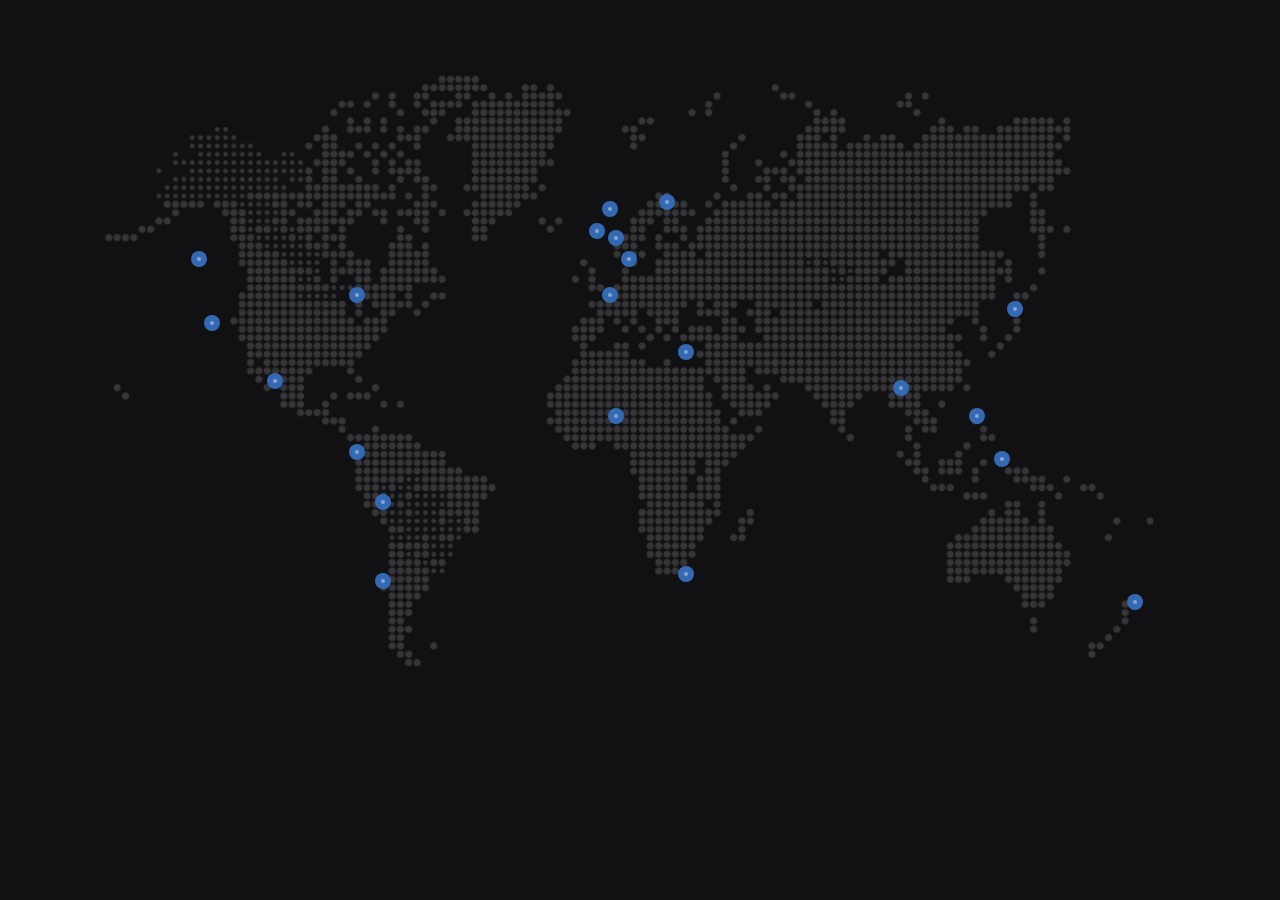
<file: map.html>
<!DOCTYPE html>
<html lang="en">
<head>
    <meta charset="UTF-8">
    <title>Title</title>
    <style>
        /* Original pulsing dots by sharla */
        @-webkit-keyframes pulse {
            0% {
                box-shadow: 0px 0px 0px 0px #346ab4;
            }
            100% {
                box-shadow: 0px 0px 0px 7px rgba(52, 106, 180, 0);
            }
        }
        @keyframes pulse {
            0% {
                box-shadow: 0px 0px 0px 0px #346ab4;
            }
            100% {
                box-shadow: 0px 0px 0px 7px rgba(52, 106, 180, 0);
            }
        }
        body {
            background-color: #111114;
        }

        img {
            width: 100%;
            max-width: 100%;
        }

        #map {
            position: relative;
            max-width: 1280px;
            margin: 0 auto;
        }

        .dot {
            width: 9px;
            height: 9px;
            border-radius: 50%;
            -webkit-animation: pulse 1.5s infinite ease-out;
            animation: pulse 1.5s infinite ease-out;
            background: #346ab4;
            position: absolute;
            z-index: 1;
            top: 50%;
            left: 50%;
        }
        .dot:before {
            content: "";
            position: absolute;
            width: 3px;
            height: 3px;
            border-radius: 50%;
            top: 0;
            left: 0;
            bottom: 0;
            right: 0;
            margin: auto;
            background: rgba(255, 255, 255, 0.4);
        }
        .dot:nth-child(odd) {
            -webkit-animation: pulse 1.5s infinite ease-out 0.3s;
            animation: pulse 1.5s infinite ease-out 0.3s;
        }
        .dot-1 {
            top: 34%;
            left: 14.5%;
        }
        .dot-2 {
            top: 43%;
            left: 15.5%;
        }
        .dot-3 {
            top: 51%;
            left: 20.5%;
        }
        .dot-4 {
            top: 61%;
            left: 27%;
        }
        .dot-5 {
            top: 68%;
            left: 29%;
        }
        .dot-6 {
            top: 79%;
            left: 29%;
        }
        .dot-7 {
            top: 39%;
            left: 47%;
        }
        .dot-8 {
            top: 30%;
            left: 46%;
        }
        .dot-9 {
            top: 27%;
            left: 47%;
        }
        .dot-10 {
            top: 31%;
            left: 47.5%;
        }
        .dot-11 {
            top: 34%;
            left: 48.5%;
        }
        .dot-12 {
            top: 47%;
            left: 53%;
        }
        .dot-13 {
            top: 56%;
            left: 47.5%;
        }
        .dot-14 {
            top: 78%;
            left: 53%;
        }
        .dot-15 {
            top: 56%;
            left: 76%;
        }
        .dot-16 {
            top: 62%;
            left: 78%;
        }
        .dot-17 {
            top: 41%;
            left: 79%;
        }
        .dot-18 {
            top: 52%;
            left: 70%;
        }
        .dot-19 {
            top: 26%;
            left: 51.5%;
        }
        .dot-20 {
            top: 39%;
            left: 27%;
        }
        .dot-21 {
            top: 82%;
            left: 88.5%;
        }
        @media (min-width: 768px) {
            .dot {
                width: 16px;
                height: 16px;
            }
            .dot:before {
                width: 4px;
                height: 4px;
            }
            @-webkit-keyframes pulse {
                0% {
                    box-shadow: 0px 0px 0px 0px #346ab4;
                }
                100% {
                    box-shadow: 0px 0px 0px 10px rgba(52, 106, 180, 0);
                }
            }
            @keyframes pulse {
                0% {
                    box-shadow: 0px 0px 0px 0px #346ab4;
                }
                100% {
                    box-shadow: 0px 0px 0px 10px rgba(52, 106, 180, 0);
                }
            }
        }
    </style>
</head>
<body>
<div id="map">
    <div class="img-container">
        <img src="./img/map.png" alt="Map">
    </div>
    <div id="dots">
        <div class="dot dot-1"></div>
        <div class="dot dot-2"></div>
        <div class="dot dot-3"></div>
        <div class="dot dot-4"></div>
        <div class="dot dot-5"></div>
        <div class="dot dot-6"></div>
        <div class="dot dot-7"></div>
        <div class="dot dot-8"></div>
        <div class="dot dot-9"></div>
        <div class="dot dot-10"></div>
        <div class="dot dot-11"></div>
        <div class="dot dot-12"></div>
        <div class="dot dot-13"></div>
        <div class="dot dot-14"></div>
        <div class="dot dot-15"></div>
        <div class="dot dot-16"></div>
        <div class="dot dot-17"></div>
        <div class="dot dot-18"></div>
        <div class="dot dot-19"></div>
        <div class="dot dot-20"></div>
        <div class="dot dot-21"></div>
    </div>
</div>
</body>
</html>
</file>
